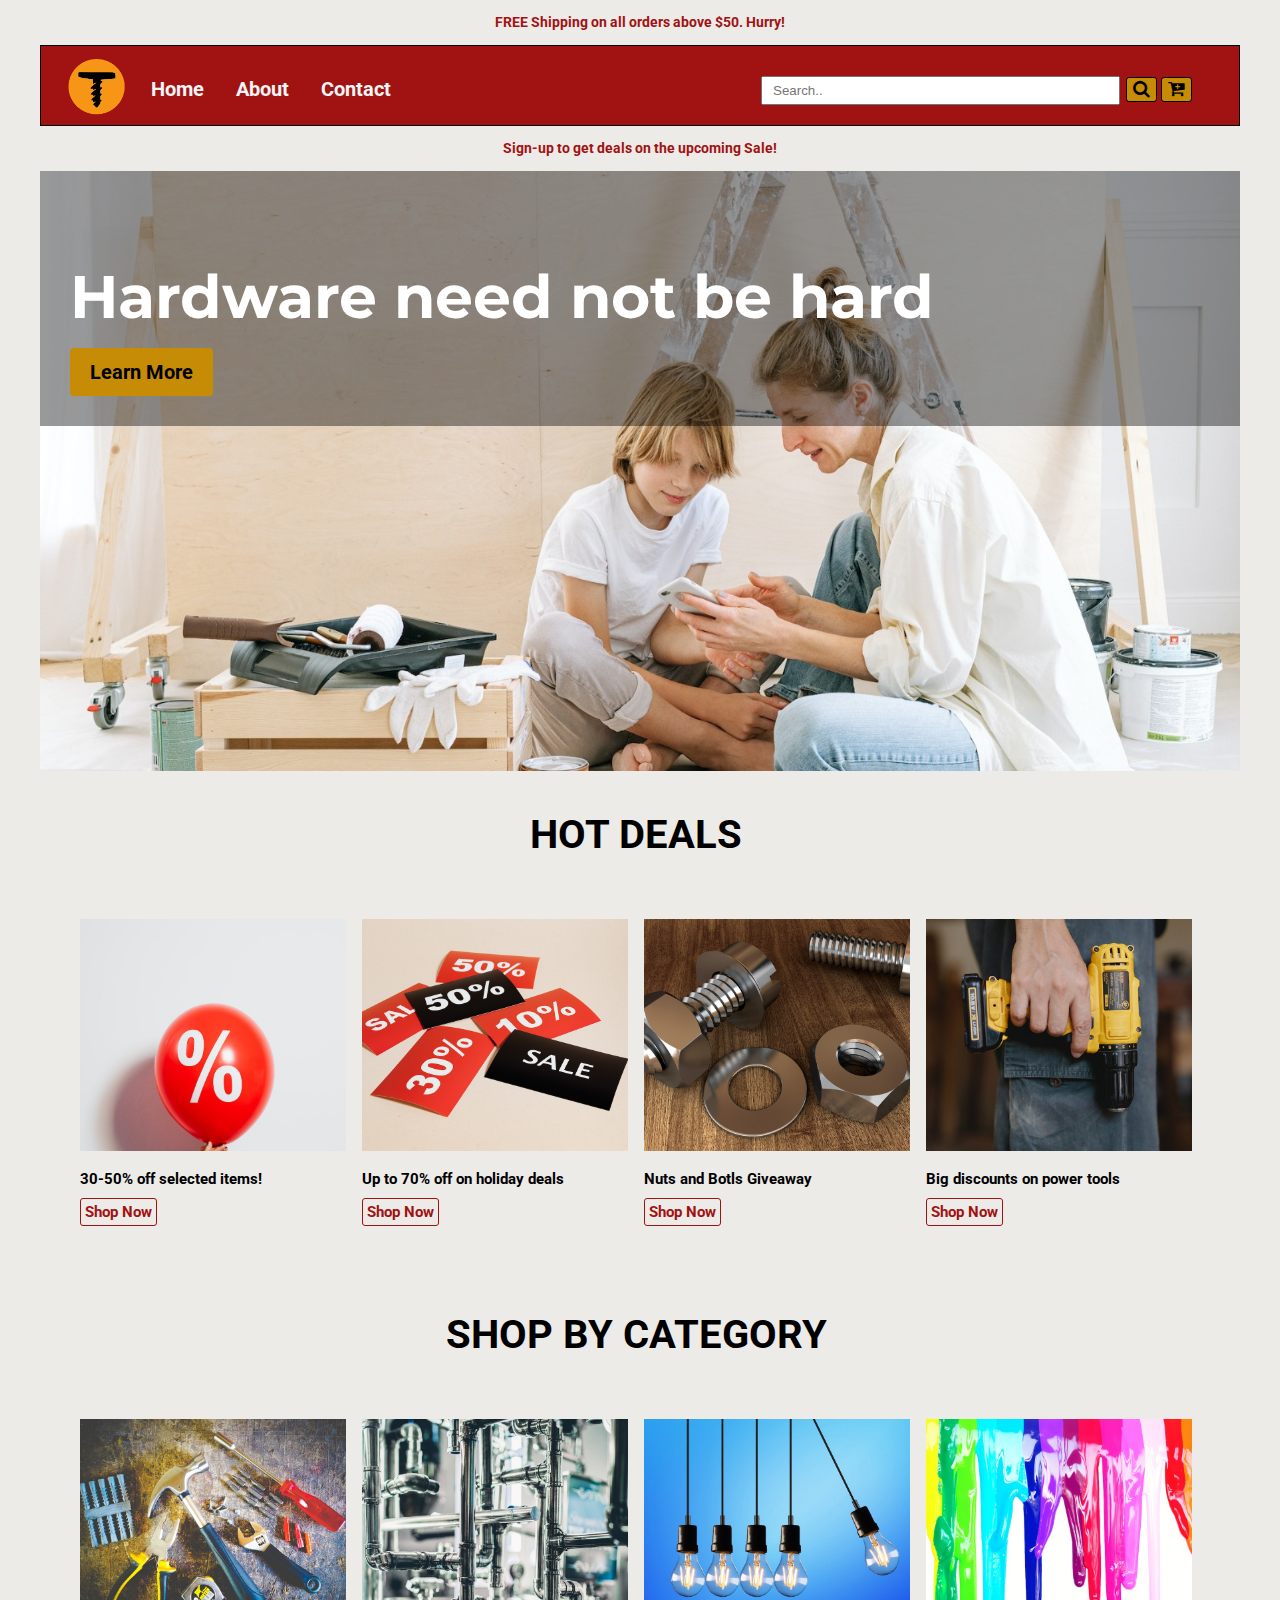
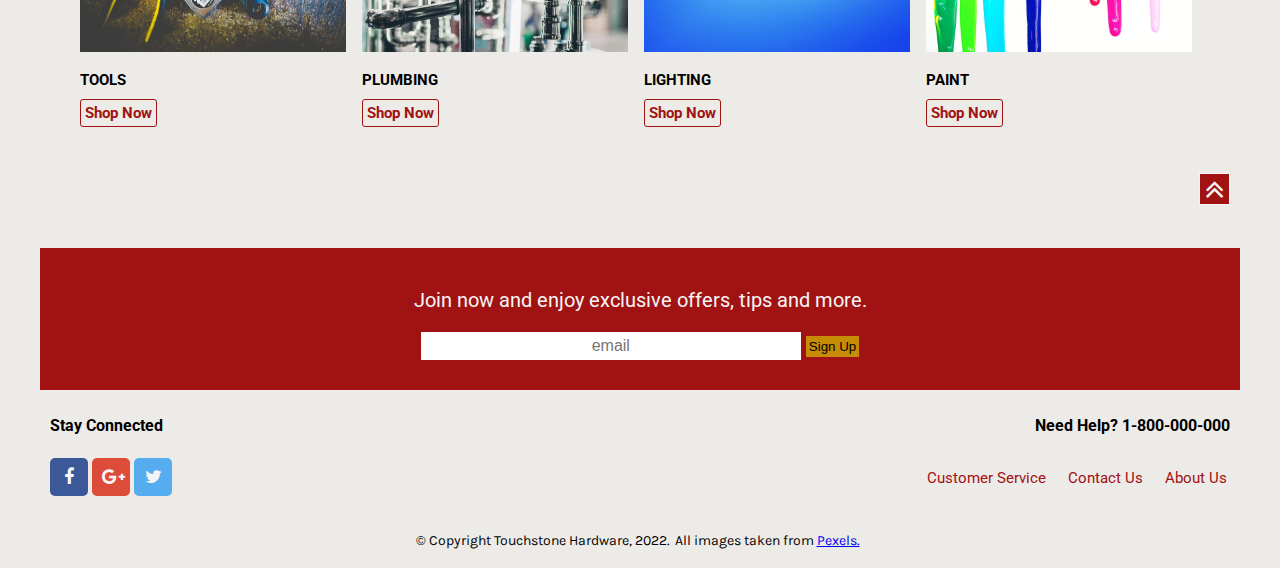
<file: index.html>
<!DOCTYPE html>
<html lang="en">
<head>
    <meta charset="UTF-8">
    <meta http-equiv="X-UA-Compatible" content="IE=edge">
    <meta name="viewport" content="width=device-width, initial-scale=1.0">

    <!--Google Font -->
    <link rel="preconnect" href="https://fonts.googleapis.com">
    <link rel="preconnect" href="https://fonts.gstatic.com" crossorigin>
    <link href="https://fonts.googleapis.com/css2?family=Karla:wght@400;500;600&family=Montserrat:wght@400;500;600;700&family=Roboto:ital,wght@0,100;0,300;0,400;0,500;1,100;1,300;1,400;1,500&display=swap" rel="stylesheet">

    <!--Icon Stylesheet-->
    <link rel="stylesheet" href="https://cdnjs.cloudflare.com/ajax/libs/font-awesome/4.7.0/css/font-awesome.min.css">

    <!--Custom  Stylesheet -->
    <link rel="stylesheet" href="css/main.css">

    <title>Touchstone</title>
</head>

<body>

     <!-- Used skip class to define skip links. Added id tag for return to top function -->
    <div class="skip" id="top">
        <a href="#nav">Skip to navigation</a>
        <a href="#main">Skip to main content</a>
    </div>

<!-- main-container holds all universal styling of the header till footer for the home,about, and contact pages.  -->
<div class="main-container">
    
    <!-- Header holds navigation and advertisement elements. Two divs used to hold flyer styling. -->
    <Header role="banner"> 
        <div class="flyer1">
         <p>FREE Shipping on all orders above $50. Hurry!</p>
        </div>

        <!-- id nav is added to access navigation via skip links. 
            navigation is created using list, input, and button elements.-->
        <nav role="navigation" id="nav">  
           <!-- An a tag is linked to the logo to allow return to home when clicked. --> 
           <a href="index.html"><img src="images/logo-small-130_x_130.png" alt="Touchstone Logo"></a> 
            <ul> 
                <li><a href="index.html">Home</a></li>
                <li><a href="about.html">About </a></li>
                <li><a href=contact.html>Contact</a></li>   
            </ul>      
            
            <input type="text" placeholder="Search.." name="search">
            <button type="submit"><i class="fa fa-search"></i></button>
            <button type="submit"><i class="fa fa-cart-plus"></i></button>      
        </nav>   
   
        <div class="flyer2">
            <p>Sign-up to get deals on the upcoming Sale!</p>
        </div>
    </Header>

       
<main role="main" id="main">  <!-- Used id main to to access main contents of the page via skip links. -->

    <!-- main-banner holds text of main banner for the home page. learn more button redirects to about page -->
    <div class="main-banner">
        <div class="banner-text">
        <p>Hardware need not be hard </p>
        <a href="about.html" class="button-learn" role="link">Learn More</a>
        </div>
    </div>

    <!-- Used container class to hold styling for elements of hot deals and shop by category -->
    <div class="container">
        <h1 class="header1" role="heading">HOT DEALS</h1>
        <div class="deals">
            
            <!-- Used several subclasses to define elements of hot deals and shop category, and display items 
            in grid layout. Added picture and source elements to optimize images for small and large screens.  -->
            <div class="deal1" role="img" aria-label="person holding red balloon">
                <picture>
                    <source srcset="images/deal1-500x500-mobile.jpg" media="(max-width:720px)">
                    <img src="images/deal1-800x700-desktop.jpg" alt="person holding red balloon" class="deal1-image">
                </picture>
                
                <div class="deal1-text">
                    <p>30-50% off selected items!</p>
                    <a href="#" class="button-shop" role="link">Shop Now</a> 
                </div>
            </div>

            <div class="deal2" role="img" aria-label="black and red sales tag">
                <picture>
                    <source srcset="images/deal2-500x500-mobile.jpg" media="(max-width:720px)">
                    <img src="images/deal2-800x700-desktop.jpg" alt="black and red sales tag" class="deal2-image">
                </picture>
                
                <div class="deal2-text">
                    <p>Up to 70% off on holiday deals</p>
                    <a href="#" class="button-shop" role="link">Shop Now</a> 
                </div>
            </div>

            <div class="deal3" role="img" aria-label="silver bolt and nut">
                <picture>
                    <source srcset="images/deal3-500x500-mobile.jpg" media="(max-width:720px)">
                    <img src="images/deal3-800x700-desktop.jpg" alt="silver bolt and nut" class="deal3-image">
                </picture>

                <div class="deal3-text">
                    <p>Nuts and Botls Giveaway</p>
                    <a href="#" class="button-shop" role="link">Shop Now</a> 
                </div>
            </div>

            <div class="deal4" role="img" aria-label="person holding yellow drill">
                <picture>
                    <source srcset="images/deal4-500x500-mobile.jpg" media="(max-width:720px)">
                    <img src="images/deal4-800x700-desktop.jpg" alt="person holding yellow drill" class="deal4-image">
                </picture>
                
                <div class="deal4-text">
                    <p>Big discounts on power tools</p>
                    <a href="#" class="button-shop" role="link">Shop Now</a> 
                </div>

            </div>        
        </div>
          

                <h1 class="header2" role="heading">SHOP BY CATEGORY</h1>

    <div class="category">
        <div class="tools" role="img" aria-label="mutiple hardware tools">
            <picture>
                <source srcset="images/tools-500x500-mobile.jpg" media="(max-width:720px)">
                <img src="images/tools-800x700-desktop.jpg" alt="mutiple hardware tools" class="tools-image">
            </picture>
                              
            <div class="tools-text">
                <p>TOOLS</p>
                <a href="#" class="button-shop" role="link">Shop Now</a> 
            </div>
        </div>

        <div class="plumbing" role="img" aria-label="water pipes">
            <picture>
                <source srcset="images/plumbing-500x500-mobile.jpg" media="(max-width:720px)">
                <img src="images/plumbing-800x700-desktop.jpg" alt="water pipes" class="plumbing-image">
            </picture>
                
            <div class="plumbing-text">
                <p>PLUMBING</p>
                <a href="#" class="button-shop" role="link">Shop Now</a> 
            </div>
        </div>

        <div class="lighting" role="img" aria-label="light bulbs">
            <picture>
                <source srcset="images/lighting-500x500-mobile.jpg" media="(max-width:720px)">
                <img src="images/lighting-800x700-desktop.jpg" alt="light bulbs" class="lighting-image">
            </picture>

            <div class="lighting-text">
                <p>LIGHTING</p>
                <a href="#" class="button-shop" role="link">Shop Now</a> 
            </div>
        </div>

        <div class="paint" role="img" aria-label="coloful paint">
            <picture>
                <source srcset="images/paint-500x500-mobile.jpg" media="(max-width:720px)">
                <img src="images/paint-800x700-desktop.jpg" alt="coloful paint" class="paint-image">
            </picture>
                
            <div class="painting-text">
                <p>PAINT</p>
                <a href="#" class="button-shop" role="link">Shop Now</a> 
            </div>
        </div>
    </div>        
    </div>

   <!-- Used return to top option using id tag #top for ease of navigation.  -->
    <aside class="return-to-top" role="complementary">
        <a href="#top" role="link"><i class="fa fa-angle-double-up"></i></a>     
    </aside>

     <!-- sign-up class holds elements for newsletter subscription  -->
    <aside class="sign-up" role="complementary">
        <div class="sign-up-text">
            <p>Join now and enjoy exclusive offers, tips and more.</p>
            <input type=text placeholder="email" class="email">
            <button type="submit" class="button-sign">Sign Up</button>
        </div>
    </aside>

    <!-- connect class contains social media information and help links that redirect to contact and about page.
     subclasses used to display items using flex -->
    <div class="connect">     
        <div class="stay-connected">
            <p>Stay Connected</p>
            <p>Need Help? 1-800-000-000</p>  
        </div>   
        
        <div class="help-socials-container">
            <div class="socials">
                <a href="https://www.facebook.com/" role="link"><i class="fa fa-facebook"></i></a> 
                <a href="https://www.plus.google.com/" role="link"><i class="fa fa-google-plus"></i></a>
                <a href="https://www.twitter.com/" role="link"><i class="fa fa-twitter"></i></a>
            </div>

            <div class="need-help">
                <a href="contact.html" role="link">Customer Service</a> 
                <a href="contact.html" role="link">Contact Us</a> 
                <a href="about.html" role="link">About Us</a>  
            </div>
        </div>      
    </div>
</main>

<!-- footer holds the copyright line and citation for images used in the page-->
<footer role="contentinfo" id="footer"> 
    <p>&copy; Copyright Touchstone Hardware, 2022.</p>
    <p>All images taken from <a href=https://www.pexels.com>Pexels.</a></p>         
</footer>

</div>

</body>
</html>
</file>
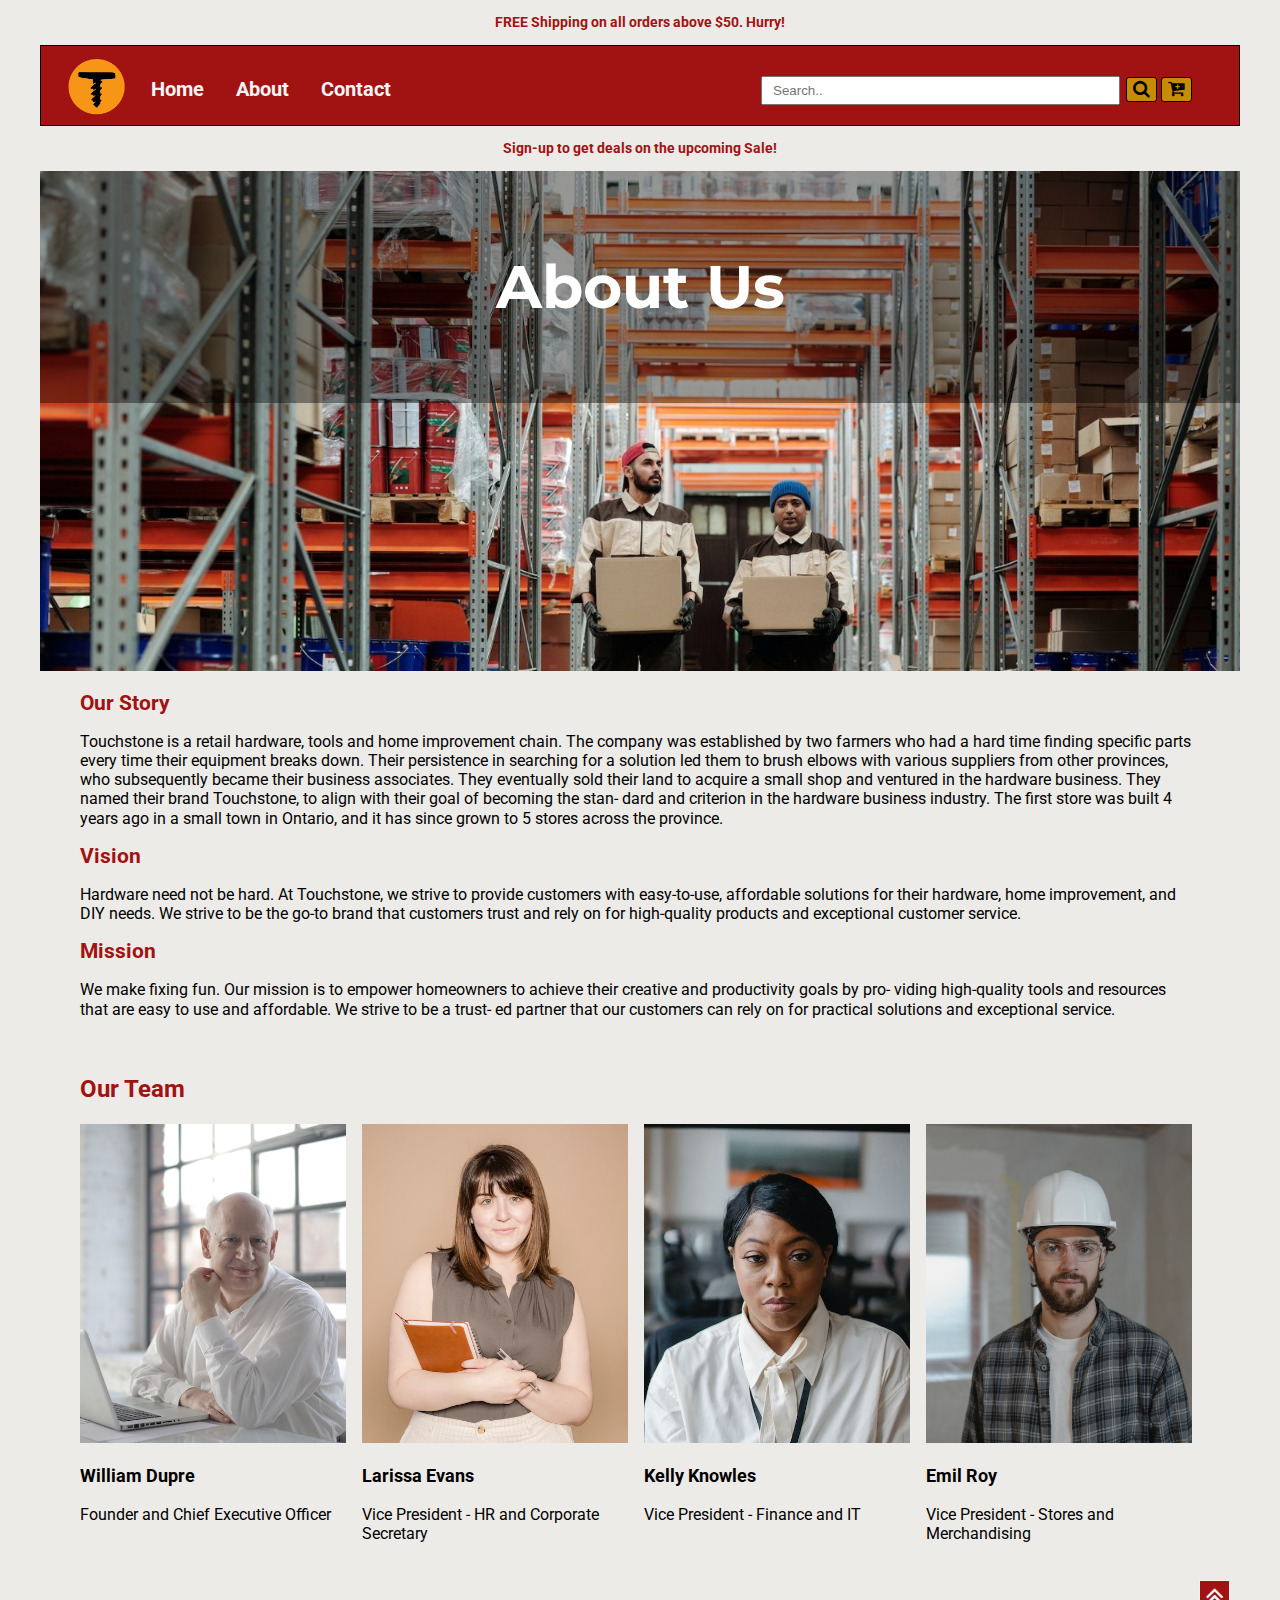
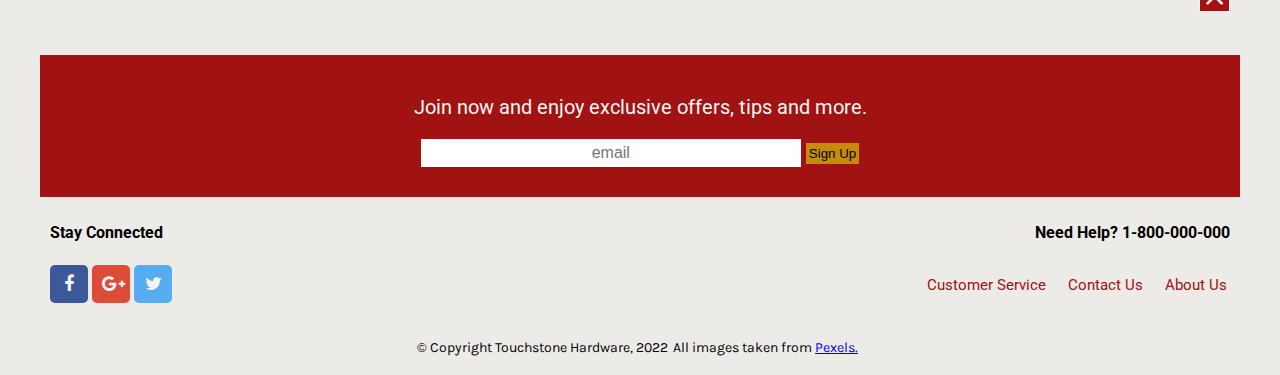
<file: about.html>
<!DOCTYPE html>
<html lang="en">
<head>
    <meta charset="UTF-8">
    <meta http-equiv="X-UA-Compatible" content="IE=edge">
    <meta name="viewport" content="width=device-width, initial-scale=1.0">

    <!--Google Font -->
    <link rel="preconnect" href="https://fonts.googleapis.com">
    <link rel="preconnect" href="https://fonts.gstatic.com" crossorigin>
    <link href="https://fonts.googleapis.com/css2?family=Karla:wght@400;500;600&family=Montserrat:wght@400;500;600;700&family=Roboto:ital,wght@0,100;0,300;0,400;0,500;1,100;1,300;1,400;1,500&display=swap" rel="stylesheet">

    <!--Icon Stylesheet-->
    <link rel="stylesheet" href="https://cdnjs.cloudflare.com/ajax/libs/font-awesome/4.7.0/css/font-awesome.min.css">

    <!--Custom  Stylesheet -->
    <link rel="stylesheet" href="css/main.css">

    <title>Touchstone</title>
</head>

<body>

    <!-- Used skip class to define skip links. Added id tag for return to top function -->
    <div class="skip" id="top">
        <a href="#nav">Skip to navigation</a>
        <a href="#main">Skip to main content</a>
    </div>

<!-- main-container holds all universal styling of the header till footer for the home,about, and contact pages.  -->
<div class="main-container">
    
    <!-- Header holds navigation and advertisement elements. Two divs used to hold flyer styling. -->
    <Header role="banner">  
        <div class="flyer1">
         <p>FREE Shipping on all orders above $50. Hurry!</p>
        </div>
    
        <!-- id nav is added to access navigation via skip links. 
        navigation is created using list, input, and button elements-->
        <nav role="navigation" id="nav">  
            <!-- An a tag is linked to the logo to allow return to home when clicked -->
            <a href="index.html"><img src="images/logo-small-130_x_130.png" alt="Touchstone Logo"></a> 
            <ul> 
                <li><a href="index.html">Home</a></li>
                <li><a href="about.html">About </a></li>
                <li><a href=contact.html>Contact</a></li>   
            </ul>      
            
            <input type="text" placeholder="Search.." name="search">
            <button type="submit"><i class="fa fa-search"></i></button>
            <button type="submit"><i class="fa fa-cart-plus"></i></button>      
        </nav>   
   
        <div class="flyer2">
            <p>Sign-up to get deals on the upcoming Sale!</p>
        </div>
    </Header>


<main role="main" id="main"> <!-- Used id main to to access main contents of the page via skip links. -->

    <!-- about-banner holds text of main banner for the about page -->
    <div class="about-banner">
        <div class="about-banner-text">
            <p>About Us</p>
        </div>
    </div> 
    <!-- Used container class to hold styling for elements of our story, vision, mission and our team. -->
    <div class="container"> 
   
        <section class="about" role="complementary">
        <div class="story">
            <h3 role="heading">Our Story</h3>
            <p>Touchstone is a retail hardware, tools and home improvement chain. The company was established by two farmers who had a hard time finding specific parts every time their equipment breaks down. 
            Their persistence in searching for a solution led them to brush elbows with various suppliers from other provinces, who subsequently became their business associates. They eventually sold their land to acquire a small shop and ventured in the hardware business. 
            They named their brand Touchstone, to align with their goal of becoming the stan- dard and criterion in the hardware business industry. The first store was built 4 years ago in a small town in Ontario, and it has since grown to 5 stores across the province.
            </p>

            <h3 role="heading">Vision</h3>
            <p>Hardware need not be hard. At Touchstone, we strive to provide customers with easy-to-use, affordable solutions for their hardware, home improvement, and DIY needs. We strive to be the go-to brand that customers trust and rely on for high-quality products and exceptional customer service.</p>
                
            <h3 role="heading">Mission</h3>
            <p>We make fixing fun. Our mission is to empower homeowners to achieve their creative and productivity goals by pro- viding high-quality tools and resources that are easy to use and affordable. We strive to be a trust- ed partner that our customers can rely on for practical solutions and exceptional service.</p>
        </div>
    
        <!--Multiple classes used to define and style elements of our team using grid. 
            Added picture and source elements to optimize images for small and large screens  -->
        <h2 role="heading">Our Team</h2>
        <div class="our-team">
          
            <div class="william" role="img" aria-label="photo of william dupre">
                <picture>
                    <source srcset="images/william-mobile.jpg" media="(max-width:720px)">
                    <img src="images/william.jpg" alt="photo of william dupre" class="william-image">
                </picture>

                    <p class="william-font">William Dupre</p>
                    <p>Founder and Chief Executive Officer</p>                  
            </div>
                    
            <div class="larissa" role="img" aria-label="photo of larissa evans">
                <picture>
                    <source srcset="images/larissa-mobile.jpg" media="(max-width:720px)">
                    <img src="images/larissa.jpg" alt="photo of larissa evans" class="larissa-image">
                </picture>

                    <p class="larissa-font">Larissa Evans</p>
                    <p>Vice President - HR and Corporate Secretary </p>
                    
            </div>

             <div class="kelly" role="img" aria-label="photo of kelly knowles">
                <picture>
                    <source srcset="images/kelly-mobile.jpg" media="(max-width:720px)">
                    <img src="images/kelly.jpg" alt="photo of kelly knowles" class="kelly-image">
                 </picture>

                    <p class="kelly-font">Kelly Knowles</p>
                    <p>Vice President - Finance and IT</p>   
            </div>

            <div class="emil" role="img" aria-label="photo of emil roy">
                <picture>
                    <source srcset="images/emil-mobile.jpg" media="(max-width:720px)">
                    <img src="images/emil.jpg" alt="photo of emil roy" class="emil-image">
                </picture>

                    <p class="emil-font">Emil Roy</p>
                    <p>Vice President - Stores and Merchandising</p>     
            </div>
         </div>
        </section>
    </div>
    <!-- Used return to top option using id tag #top for ease of navigation.  -->
    <aside class="return-to-top" role="complementary">
        <a href="#top" role="link"><i class="fa fa-angle-double-up"></i></a>     
    </aside>

    <!-- sign-up class holds elements for newsletter subscription  -->
    <aside class="sign-up" role="complementary">
        <div class="sign-up-text">
            <p>Join now and enjoy exclusive offers, tips and more.</p>
            <input type=text placeholder="email" class="email">
            <button type="submit" class="button-sign">Sign Up</button>
        </div>
    </aside>

    <!-- connect class contains social media information and help links that redirect to contact and about page.
     subclasses used to display items using flex -->
    <div class="connect">     
        <div class="stay-connected">
            <p>Stay Connected</p>
            <p>Need Help? 1-800-000-000</p>  
        </div>   
        
        <div class="help-socials-container">
            <div class="socials">
                <a href="https://www.facebook.com/" role="link"><i class="fa fa-facebook"></i></a> 
                <a href="https://www.plus.google.com/" role="link"><i class="fa fa-google-plus"></i></a>
                <a href="https://www.twitter.com/" role="link"><i class="fa fa-twitter"></i></a>
            </div>

            <div class="need-help">
                <a href="contact.html" role="link">Customer Service</a> 
                <a href="contact.html" role="link">Contact Us</a> 
                <a href="about.html" role="link">About Us</a>  
            </div>
        </div>      
    </div>
  </main>

<!-- footer holds the copyright line and citation for images used  in the page-->
<footer role="contentinfo"> 
    <p>&copy; Copyright Touchstone Hardware, 2022 </p>
    <p>All images taken from <a href=https://www.pexels.com>Pexels.</a></p> 
</footer>

</div>

</body>
</html>
</file>
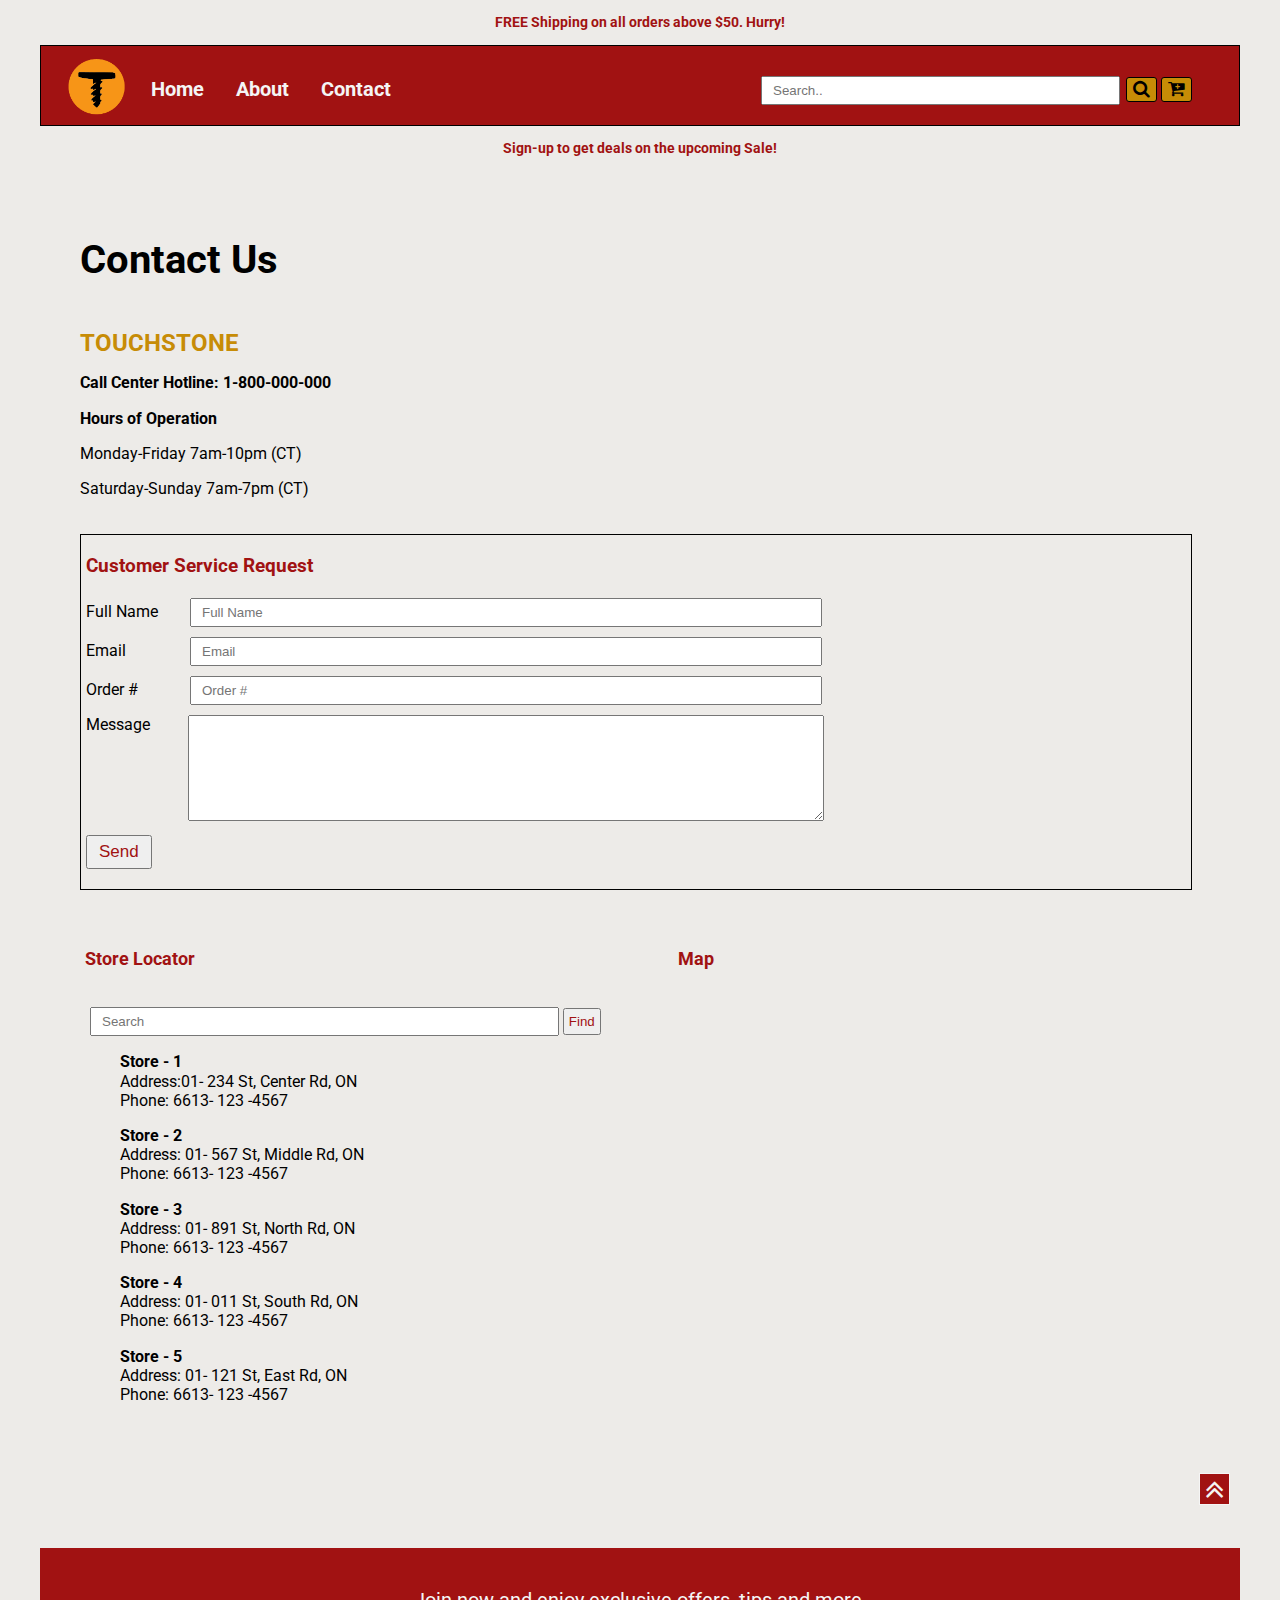
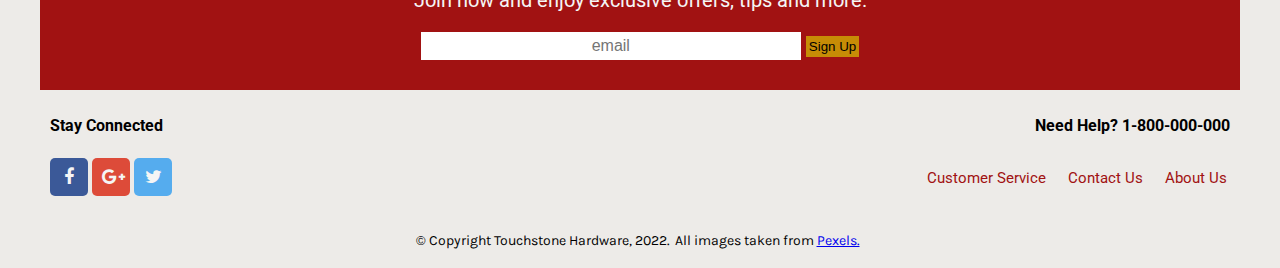
<file: contact.html>
<!DOCTYPE html>
<html lang="en">
<head>
    <meta charset="UTF-8">
    <meta http-equiv="X-UA-Compatible" content="IE=edge">
    <meta name="viewport" content="width=device-width, initial-scale=1.0">

    <!--Google Font -->
    <link rel="preconnect" href="https://fonts.googleapis.com">
    <link rel="preconnect" href="https://fonts.gstatic.com" crossorigin>
    <link href="https://fonts.googleapis.com/css2?family=Karla:wght@400;500;600&family=Montserrat:wght@400;500;600;700&family=Roboto:ital,wght@0,100;0,300;0,400;0,500;1,100;1,300;1,400;1,500&display=swap" rel="stylesheet">

    <!--Icon Stylesheet-->
    <link rel="stylesheet" href="https://cdnjs.cloudflare.com/ajax/libs/font-awesome/4.7.0/css/font-awesome.min.css">

    <!--Custom  Stylesheet -->
    <link rel="stylesheet" href="css/main.css">

    <title>Touchstone</title>
</head>

<body>

    <!-- Used skip class to define skip links. Added id tag for return to top function -->
    <div class="skip" id="top">
        <a href="#nav">Skip to navigation</a>
        <a href="#main">Skip to main content</a>
    </div>
    
<!-- main-container holds all universal styling of the header till footer for the home,about, and contact pages.  --> 
<div class="main-container">
    
    <!-- Header holds navigation and advertisement elements. Two divs used to hold flyer styling. -->
    <Header role="banner"> 
        <div class="flyer1">
            <p>FREE Shipping on all orders above $50. Hurry!</p>
        </div>
    
         <!-- id nav is added to access navigation via skip links. 
            navigation is created using list, input, and button elements.-->
        <nav role="navigation" id="nav">  
            <a href="index.html"><img src="images/logo-small-130_x_130.png" alt="Touchstone Logo"></a> 
            <ul> 
                <li><a href="index.html">Home</a></li>
                <li><a href="about.html">About </a></li>
                <li><a href=contact.html>Contact</a></li>   
            </ul>      
                
            <input type="text" placeholder="Search.." name="search">
            <button type="submit"><i class="fa fa-search"></i></button>
            <button type="submit"><i class="fa fa-cart-plus"></i></button>      
        </nav>   
       
        <div class="flyer2">
            <p>Sign-up to get deals on the upcoming Sale!</p>
        </div>
    </Header>
    
<main role="main" id="main"> <!-- Used id main to to access main contents of the page via skip links. -->

    <div class="container">  <!-- Used container class to hold contact us styling for 
        elements of cust service form, store locator, and map. -->

    <section class="contact-us" role="complementary"> 

        <div class="contact" itemscope itemtype="https://schema.org/localBusiness" >
            <h1 role="heading">Contact Us</h1>

            <h2 itemprop="name">TOUCHSTONE</h2>
            <p itemprop="telephone" class="hotline">Call Center Hotline: 1-800-000-000</p>
            <p class="hoo">Hours of Operation</p>

            <p><span itemprop="openingHours" content="Mo,Tu,We,Th,Fri 07:00-22:00">Monday-Friday 7am-10pm (CT)</span></p>
            <p><span itemprop="openingHours" content="Sun,Sat 07:00-29:00">Saturday-Sunday 7am-7pm (CT)</span></p> 
        </div>

        <div class="csr-form">  
            <h3 role="heading">Customer Service Request</h3>

            <form action="Thanks.html" method="POST">

                <div class="name">
                <label for="fullname">Full Name</label>
                <input type="text" id="fullname" name="fullname" placeholder="Full Name">
                </div>

                <div class="email">
                <label for="email">Email</label>
                <input type="email" id="email" name="email" placeholder="Email">
                </div>

                <div class="order">
                <label for="order">Order #</label>
                <input type="text" id="order" name="order" placeholder="Order #">
                </div>

                <div class="message">
                <label for="textbox">Message</label>
                <textarea id="textbox"></textarea>
                </div>
                
                <button type="submit" role="button">Send</button>
            </form>
        </div>  
    </section>

    <!-- Subclasses created for store locator and map to define styling and allow grid layout in large screen. -->
    <div class="store-locator"> 

        <div class="store-locator-container">
        <p>Store Locator</p>
        <input type=text placeholder="Search" class="search">
        <button type="submit" class="submit">Find</button>

        <div class="store-location">
            <ul itemscope itemtype="https://schema.org/localBusiness">
                <li itemprop="name" class="store-1">Store - 1</li>
                <li itemprop="streetAddress">Address:01- 234 St, Center Rd, ON</li>
                <li itemprop="phone">Phone: 6613- 123 -4567</li>
            </ul>

            <ul itemscope itemtype="https://schema.org/localBusiness" >
                <li itemprop="name" class="store-2">Store - 2</li>
                <li itemprop="streetAddress">Address: 01- 567 St, Middle Rd, ON</li>
                <li itemprop="phone">Phone: 6613- 123 -4567</li>
            </ul>

            <ul itemscope itemtype="https://schema.org/localBusiness">
                <li itemprop="name" class="store-3">Store - 3</li>
                <li itemprop="streetAddress">Address: 01- 891 St, North Rd, ON</li>
                <li itemprop="phone">Phone: 6613- 123 -4567</li>
            </ul>

            <ul itemscope itemtype="https://schema.org/localBusiness">
                <li itemprop="name" class="store-4">Store - 4</li>
                <li itemprop="streetAddress">Address: 01- 011 St, South Rd, ON</li>
                <li itemprop="phone">Phone: 6613- 123 -4567</li>
            </ul>

            <ul itemscope itemtype="https://schema.org/localBusiness">
                <li itemprop="name" class="store-5">Store - 5</li>
                <li itemprop="streetAddress">Address: 01- 121 St, East Rd, ON</li>
                <li itemprop="phone">Phone: 6613- 123 -4567</li>
            </ul>
        </div>
        </div>

        <!-- Used iframe to display map -->
        <div class="map" role="complementary">
            <p>Map</p>
            <iframe src="https://www.google.com/maps/embed?pb=!1m18!1m12!1m3!1d2803.944738567606!2d-75.75712548449421!3d45.34992777909979!2m3!1f0!2f0!3f0!3m2!1i1024!2i768!4f13.1!3m3!1m2!1s0x4cce0718cc4a6ad7%3A0xc6cc467725843e2b!2sAlgonquin%20College%20Ottawa%20Campus!5e0!3m2!1sen!2sca!4v1669231253704!5m2!1sen!2sca" width="600" height="450" style="border:0;" allowfullscreen="" loading="lazy" referrerpolicy="no-referrer-when-downgrade"></iframe>
        </div>
    </div>
    </div>
   
    <!-- Used return to top option using id tag #top for ease of navigation.  -->
    <aside class="return-to-top" role="complementary">
        <a href="#top" role="link"><i class="fa fa-angle-double-up"></i></a>     
    </aside>

    <!-- sign-up class holds elements for newsletter subscription  -->
    <aside class="sign-up" role="complementary">
        <div class="sign-up-text">
            <p>Join now and enjoy exclusive offers, tips and more.</p>
            <input type=text placeholder="email" class="email">
            <button type="submit" class="button-sign">Sign Up</button>
        </div>
    </aside>

    <!-- connect class contains social media information and help links that redirect to contact and about page.
    subclasses used to display items using flex -->
    <div class="connect">     
        <div class="stay-connected">
            <p>Stay Connected</p>
            <p>Need Help? 1-800-000-000</p>  
        </div>   
        
        <div class="help-socials-container">
            <div class="socials">
                <a href="https://www.facebook.com/" role="link"><i class="fa fa-facebook"></i></a> 
                <a href="https://www.plus.google.com/" role="link"><i class="fa fa-google-plus"></i></a>
                <a href="https://www.twitter.com/" role="link"><i class="fa fa-twitter"></i></a>
            </div>

            <div class="need-help">
                <a href="contact.html" role="link">Customer Service</a> 
                <a href="contact.html" role="link">Contact Us</a> 
                <a href="about.html" role="link">About Us</a>  
            </div>
        </div>      
    </div>
</main>

<!-- footer holds the copyright line and citation for images used  in the page-->
<footer role="contentinfo"> 
    <p>&copy; Copyright Touchstone Hardware, 2022.</p>
    <p>All images taken from <a href=https://www.pexels.com>Pexels.</a></p>          
</footer>

</div>

</body>
</html>
</file>
<file: css/main.css>
/* HTML5 display-role reset for older browsers */
article, aside, details, figcaption, figure, 
footer, header, hgroup, menu, nav, section {
	display: block;
}
body {
	line-height: 1;
}
ol, ul {
	list-style: none;
}
blockquote, q {
	quotes: none;
}
blockquote:before, blockquote:after,
q:before, q:after {
	content: '';
	content: none;
}
table {
	border-collapse: collapse;
	border-spacing: 0;
}

/* font-family: 'Karla', sans-serif;
font-family: 'Montserrat', sans-serif;
font-family: 'Roboto', sans-serif; */
/* 
Red - #a11212
Light Gray  - #EDEBE8
Orange -  #F7941D
Black -  #231F20
Olive Green -  #617040 */


h1,
h2,
h3,
html,
body {
margin: auto;
background-color:#EDEBE8;
font-family: 'Roboto', sans-serif;
}

/* universal styling for all pages. min-width and max-width defined. */
.main-container {
    display: block;
    min-width:340px;
    max-width: 1200px;
    margin: 0 auto;
    line-height: 1.2;
}

/* added spacing for the body of each page to provide emphasis on the contents */
.container {
    padding: 0 3rem 0 2.5rem;   
}


/* ----- Skip Link/Focus state/Return to Top ------- */

/* used flex layout to display skip link items and defined top and position element to hide skip links menu. */
/* added focus state on links to aid users who are using a keyboard, and to make it easy for users to know which 
link they are on. */
.skip {
    display: flex;
    flex-direction: column;
    margin: 0;
    padding: 0;
  }

  .skip a {
    text-decoration: none;
    font-weight: bold;
    position: absolute;
    top: -4em;
    background-color: rgb(240, 224, 204);
    color:#617040 ;
    padding: .5em 1.5em;  
  }

  .skip a:focus{
    top: 0;
  }
  
  a:focus{
    outline: 2px solid #617040 ;
  }

  .return-to-top {
    text-align: right;
    font-size: 30px;
    font-weight: bold;  
  }

  .fa-angle-double-up {
    color:whitesmoke;
    border:1px solid;
    padding: 0 5px;
    background-color:#a11212;
    margin-right: 10px;;

  }

/**************************************************************** 
---------------------- SMALL SCREEN (MOBILE) --------------------
*****************************************************************/


/* ------------------------- MOBILE (HOME) --------------------- */


/* ----- Navigation/Header ------- */

/* styling for header - font, color, hover, padding,margin, and layout. 
used flex to display nav items. */

.flyer1, .flyer2{
    text-align: center;
    font-size: 12px;
    font-weight:bold;
    color:#a11212  ;
}

nav {
    background-color:#a11212;  
}

nav ul {  
    display: flex;  
    float:left;  
    gap: 2rem;
    padding: 15px 10px;
    width: 60%;               
}

nav a:hover {
    color:#c78c06;

}

nav a {
    text-decoration: none;  
    font-size: 18px;
    font-weight: bold;
    color: whitesmoke; 
}

nav img {    
    float:left;
    width: 70px;
    height: 70px;
    margin-top: 10px; 
    margin-left: 13px; 
}

nav input{   
    width: 65%;
    margin: 0 2px 10px 15px;   
}


nav button {
    font-size: 17px;
    background-color: #c78c06;
    border-radius: 4px;
}


/* ----- Banner ------- */

/* styling for banner. opted to use background image for overlaying text instead of using relative 
and absolute. added scale transform property to emphsise button on hover. */

.main-banner {
    height: 400px;
    width: 100%; 
    background-image: url("../images/main-banner-859x644-mobile.jpeg");
    background-repeat: no-repeat;
    background-size: cover;   
    display: block; 
}

.banner-text {
    background-color: rgb(0,0,0,.4);
    padding: 20px;
    text-align: left;
    top:70%;  
}

.banner-text p {
    color: white;
    font-size: 40px;
    font-weight: bold;
    font-family: 'Montserrat', sans-serif;
    
}   
 .button-learn {
    background-color: #c78c06;
    border: none; 
    color: black;
    padding: 10px 15px;
    text-align: center;
    text-decoration: none;
    display: inline-block;
    font-size: 14px;
    font-weight:bold;
    border-radius: 4px;
}

.button-learn:hover {
    transform: scale(1.1);
}

/* ----- Header Title (Shop By Category/Hot Deals) ------- */

.header1, .header2{
    text-align: center;
    padding: 50px 0 40px 0;   
}

/* ----- Hot Deals ------- */

/* displayed hot deal elements using grid in a 2-row and 2-column layout for small screen. 
added transform + scale property to change size of photo on hover.*/

.deals {
    padding-top: 20px;
    display: grid;
    grid-template-columns: 50% 50%;
    gap: 1rem;
}

.deal1, .deal2, .deal3, .deal4 {
    display: grid;
    padding-bottom: 50px;
    font-size: 13px;
    font-weight: bold;
}

.deal1-image, .deal2-image, .deal3-image, .deal4-image {
   width:100%; 
}

.deal1-image:hover, .deal2-image:hover, .deal3-image:hover, .deal4-image:hover {
    transform: scale(.9);
}

/* ----- Shop Now Buttons ------- */

/* added animation to shop now buttons using animation property. 
 used different levels of box-shadow to achieve glowing effect on hover.*/

.button-shop {
    text-decoration: none;
    border-radius: 3px;
    color: #a11212;
    border: 1px solid;
    padding: 4px;
}

.button-shop:hover, .button-shopall1:hover, .button-shopall2:hover {
    animation: glowing 2s infinite;
}

@keyframes glowing {
    0%, 100% {
      box-shadow: 0 0 5px red;
    }
    50% {  
      box-shadow: 0 0 50px darkred;
    }
  }

/* ----- Shop by Category ------- */

/* displayed shop by category elements using grid in a 2-row and 2-column layout for small screen. 
added transform + scale property to change image size on hover.*/

.category {
    padding-top: 30px;
    display: grid;
    grid-template-columns: 50% 50%;
    gap: 1rem;   
}

.tools, .plumbing, .lighting, .paint {
    display: grid;
    padding-bottom: 50px;
    font-size: 13px;
    font-weight: bold;
}

.tools-image, .plumbing-image, .lighting-image, .paint-image {
    width: 100%;
}

.tools-image:hover, .plumbing-image:hover, .lighting-image:hover, .paint-image:hover {
    transform: scale(.9);
}

/* ----- Email Sign-up ------- */

/* styling for newsletter sign-up */

.sign-up {
  background-color: #a11212;
  color: whitesmoke;
  margin-top: 40px;
  padding: 20px 0;

}

.sign-up-text, .sign-up-text input {
    text-align: center;
}

.sign-up-text input, .button-sign {
    border:none;
    
}

.sign-up-text input {
    width: 40%;
}

.button-sign {
    background-color: #c78c06;
    padding: 4px 3px;
}


/* ----- Connect  ------- */

/* used flex layout to display items inside the stay connected class. styled social media icons
and useful links. added opacity and color change on hover to add emphasis. */
.stay-connected {
    display:flex;
    justify-content: space-between;
    padding: 0 10px;
    font-size: 15px;
    font-weight: bold;
}

.socials {
    padding-left:10px;
}

.socials .fa{
    padding: 10px;
    font-size: 15px;
    width: 15px;
    text-align: center;
    text-decoration: none;
    margin: 2px 0;
    border-radius:5px;
}

.fa-facebook {
    background-color: #3B5998;
    color:whitesmoke;
}

.fa-google-plus {
    background-color: #dd4b39;
    color:whitesmoke;
}

.fa-twitter {
    background-color: #55ACEE;
    color:whitesmoke;
}

.socials a:hover {
    opacity: .8;
}

.need-help {
    display: flex;
    flex-direction: column;
    padding: 10px;
}

.need-help a {
    border: 1px solid  #a11212;
    padding: 3px;
    margin-bottom: 5px;
    text-decoration: none;
    color:#a11212;
    font-size: 15px;
}

.need-help a:hover {
    color:#617040;
}

/* ----- Footer ------- */

/* used flex layout to display footer items. */

footer {
   display: flex;
   justify-content: center;
   padding: 5px 10px;
   font: 14px 'Karla', sans-serif;
}

footer p {
    padding-right: 5px;
}

/* ------------------------ Mobile (About) ------------------------- */

/* styling about page for small screen. used background image to display banner and added
overlay text. used grid layout to display a 2-row and 2-column layout for our team. included
transform property to scale photos on hover */

.about-banner {
    height: 400px;
    width: 100%; 
    background-image: url("../images/about-774x516-mobile.jpeg");
    background-repeat: no-repeat;
    background-size: cover;   
    display: block; 
}

.about-banner-text {
    text-align: left;
    background-color: rgb(0,0,0,.4);
    padding: 20px;
    top:70%;   
    color: white;
    font-size: 40px;
    font-weight: bold;
    font-family: 'Montserrat', sans-serif;  
}

.about {
    font-size: 15px;
    padding-top: 20px;
}
 
.about h3{
    font-size: 20px;
}

.story {
    padding-bottom: 40px;
}

.william, .larissa, .kelly, .emil {
    padding-bottom: 20px;   

}
.william-font, .larissa-font, .kelly-font, .emil-font {
    font-weight: bold;
    font-size: 18px;
}

.our-team h3 {
    padding: 20px 0;
}

.about h3, .about h2 {
    color:#a11212;

}

.our-team .button {
    text-decoration: none;
    color:#a11212;
    border: 1px solid;
    padding: 2px 4px;
}

.william-image, .larissa-image, .kelly-image, .emil-image {
    width:100%;
}


.william-image:hover, .larissa-image:hover, .kelly-image:hover, .emil-image:hover {
    transform: scale(.9);
}


.our-team {
    display: grid;
    grid-template-columns:repeat(2, 1fr);
    gap: 1rem;
    padding-top: 20px;
}

/* ------------------------- Mobile (Contact) -------------------------- */

/* styling contact page for small screen. used iframe to display map. */

.contact, .csr-form  {
    padding:20px 0;
}

.csr-form  {
    border: 1px solid;
    padding-left: 5px;
}

.contact h1 {
    padding: 40px 0;
    font-size: 35px;
}

.contact h2 {
    color:#c78c06;
}

.hotline, .hoo {
    font-size: 16px;
    font-weight: bold;
}

.csr-form h3 {
    padding-bottom: 15px;
    color:#a11212;
}

label {
    display: inline-block;
    width:100px;
 }

input {
    padding: 5px 10px;
    width:50%;
}

.name, .email, .order, .message {
    margin-bottom: 10px;   
}

.message label {
    vertical-align: top; 
    margin-right: -2px;  
}

.message textarea {
    width: 55%;
    height:100px;
}

.csr-form button {
    padding: 5px 10px;
    font-size: 16px;
    color:#a11212;
}

.store-locator {
    padding: 30px 0;
}

.store-locator p {
    padding: 10px 0 10px 5px;
    font-size: 18px;
    font-weight: bold;
    color:#a11212;

}

.store-locator-container{
    border: 1px solid;
    font-size: 15px;
  
}

.store-locator-container input{
    margin:10px 0 0 5px;
    width:70%;
}

.store-locator-container button{
    padding: 4px;
    color:#a11212;
}    

.store-1,.store-2,.store-3,.store-4, .store-5 {
    font-weight:bold;
    font-size: 16px;
}

.map p {
    font-size: 18px;
    font-weight: bold;
    color:#a11212;
    padding: 10px 0;
}

.map iframe{
    width:100%;
}



/*****************************************************
------------------ LARGE SCREEN (DESKTOP) ------------
******************************************************/

/* --------------- Large Screen (Home) ------------- */

/* style for large screen including change in navigation layout, alignment, and font-size. 
added animation to flyer1 advertisement to capture user's interest. flyer text flows from left to
right using transform translateX property.  */

@media screen and (min-width:720px) { 

.flyer1, .flyer2 {
    font-size: 14px;
}

.flyer1 {
    animation: move 5s infinite linear;
}

@keyframes move {
 0% {
    transform: translateX(-160px);
  }
  100% {
    transform: translateX(150px);
  }
}  


nav {
    border: 1px solid;
    background-color:#a11212;  
    padding-bottom: 10px;
}

nav ul {  
    padding: 15px 20px;
    width: 43%;              
}

nav a {
    font-size: 20px;
}

nav img {    
    margin-top: 7px; 
    margin-left: 25px; 
}

nav input{   
    width: 23%;
    margin-top: 30px;  
}

nav button {
    font-size: 18px;
    background-color: #c78c06;
    border-radius: 3px;
    border: 1px solid;
}


/* ----- Banner ------- */

/* used different image size for background image on large screen along with font and alignment
change. */

.main-banner {
    height: 600px;
    width: 100%; 
    background-image: url("../images/main-banner-1500_x_900.jpeg");
}

.banner-text {
    padding: 30px;   
}

.banner-text p {
    font-size: 60px;
    margin-bottom: 15px;

    
}   
 .button-learn { 
    padding: 12px 20px;
    font-size: 20px;
}

/* ----- Header Title (Shop By Category/Hot Deals) ------- */

/* header title size and alignment change */

.header1, .header2{
    font-size:40px;
    padding: 40px;   
}

/* ----- Hot Deals ------- */

/* used grid property to display hot deal items in 1 row of 4 images. */

.deals {
    padding-top: 20px;
    display: grid;
    grid-template-columns: repeat(4,1fr);
    gap: 1rem;
}

.deal1, .deal2, .deal3, .deal4 {
    font-size: 15px;
}

/* ----- Shop by Category ------- */

/* used grid property to display shop by category items in 1 row of 4 images. */

.category {
    padding-top: 20px;
    display: grid;
    grid-template-columns: repeat(4,1fr);
    gap: 1rem;
}

.tools, .plumbing, .lighting, .paint {
    font-size: 15px;
}

/* ----- Email Sign-up ------- */

/* styling for newsletter sign-up on large screen  */

.sign-up-text {
    text-align: center;
    font-size: 20px;
}
  
.sign-up-text input{
    font-size: 16px;
    width: 30%;
}

.button-sign {
    padding: 3px;   
}


/* ----- Connect  ------- */

/* used flex property to update layout of social media icons and helpful links.
added transform property on hover to emphasise items */

.stay-connected {
    padding: 10px 10px 5px 10px;
    font-size: 16px;
}

.socials {
    padding: 0 0 15px 10px;    
}

.socials .fa{ 
    font-size: 18px;
    width: 18px;
}

.need-help {
    flex-direction:row;
    gap:1rem;
} 

.need-help a {
    border: none;
}

.need-help a:hover {
    transform: scale(1.2);
}

.help-socials-container {
   display: flex;
   justify-content: space-between;   
}

/* --------------------- Large Screen (About) ---------------------- */

/* used different image size for background image on large screen along with font and alignment
change. changed grid layout of our team to display a single row of 4 images  */

.about-banner {
    height: 500px;
    width: 100%; 
    background-image: url("../images/about-desktop-1500_x_900.jpeg");
}

.about-banner-text {
    text-align: center;
    font-size: 60px;
}

.about {
    font-size: 16px;
    padding-top: 20px;
}
 
.about h3{
    font-size: 21px;
}

.william, .larissa, .kelly, .emil {
    padding-bottom: 20px;   

}
.william-font, .larissa-font, .kelly-font, .emil-font {
    font-weight: bold;
    font-size: 18px;
}

.our-team {
    display: grid;
    grid-template-columns:repeat(4, 1fr);
    gap: 1rem;
    padding-top: 20px;
}

/* ------------------- Large Screen (Contact) ----------------------- */

/* styling for contact page for large screen including size change for labels and inputs.
used grid to put store locator and map side by side. */

.contact h1 {
    padding: 45px 0;
    font-size: 40px;
}

.csr-form h3 {
    padding-bottom: 20px;
}

input {
    width:55%;
}

.message textarea {
    width: 57%;
    height:100px;
}

.csr-form button {
    padding: 5px 11px;
    font-size: 17px;
    color:#a11212;
}

.store-locator {
    display: grid;
    grid-template-columns: 50% 50%;
    gap: 2rem;
}

.store-locator {
    padding: 30px 0 20px 0;
}

.store-locator h3 {
    padding-bottom: 20px;
    color:#a11212; 
}

.store-locator-container{
    border: none;
    font-size: 16px;   
}

.store-locator-container input{
    margin:10px 0 0 10px;
    width:80%;
}
  
.map p {
    font-size: 18px;
    padding: 10px;
}

.map iframe{
    width:93%;
}

}

/* ---------------------- Large Screen (Home) ------------------------- */

/* styling for navigation for screens larger than 1000px; */

@media screen and (min-width:1000px) { 
        
nav ul {  
    width: 48%;   
}
    
nav img {    
    margin-left: 20px; 
}
    
nav input{   
    width: 28%;  
}
    
}
</file>
